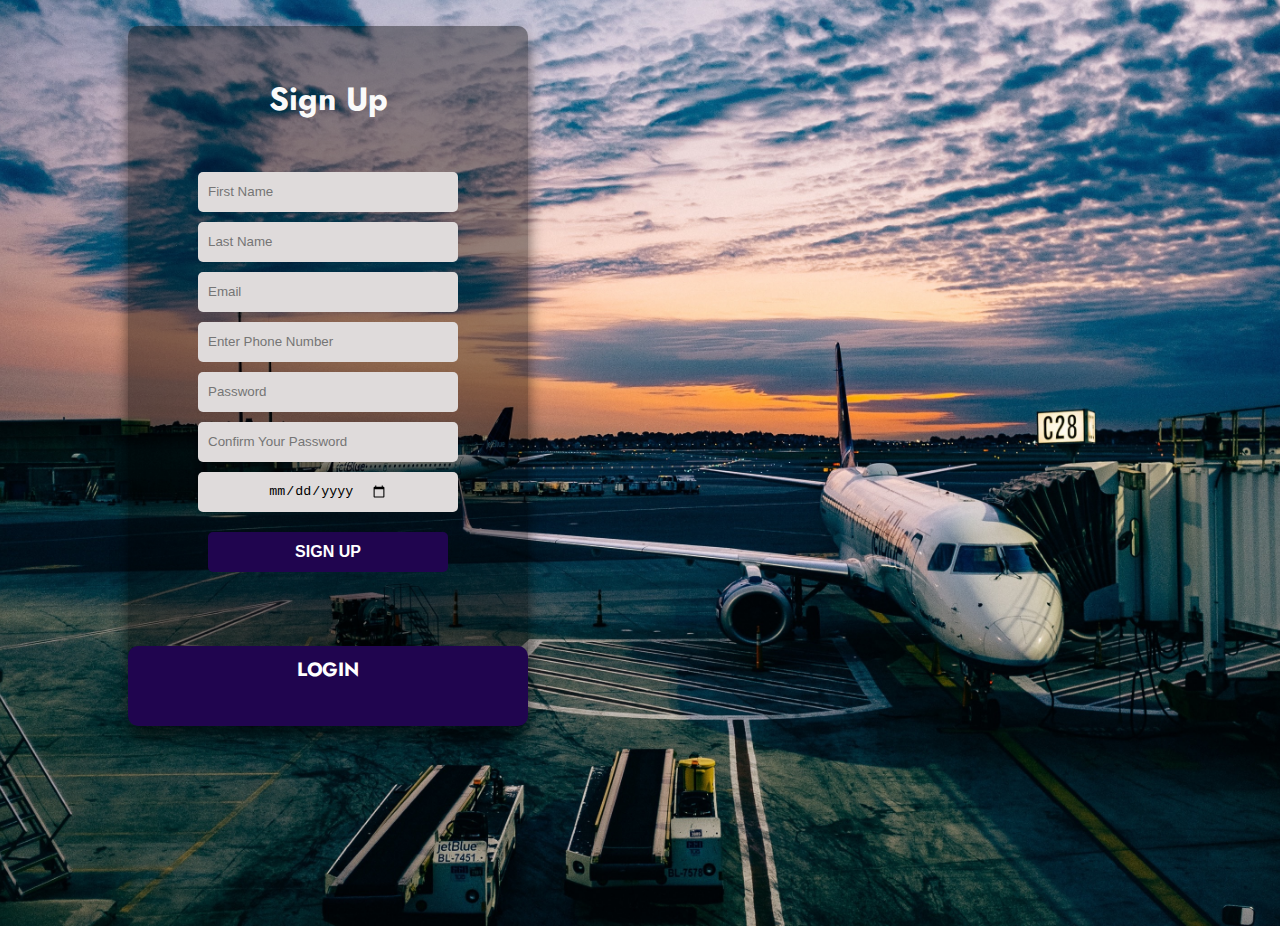
<file: html/login_form.html>
<!DOCTYPE html>
<html lang="en">

<head>
    <meta charset="UTF-8">
    <meta http-equiv="X-UA-Compatible" content="IE=edge">
    <meta name="viewport" content="width=device-width, initial-scale=1.0">
    <title>Login-Registration</title>

    <link rel="stylesheet" type="text/css" href="../css/login.css">
    <script src="../js/loginjs.js"></script>
    <link rel="stylesheet" href="https://fonts.googleapis.com/css?family=Jost:wght@500&display=swap" rel="stylesheet">
</head>

<body>
    <div class="main">
        <input type="checkbox" id="chk" aria-hidden="true">

        <div class="signup">
            <form action="../php/signup.php" name="loginForm" method="POST">
                <label for="chk" aria-hidden="true">Sign Up</label>
                <input type="text" name="fname" placeholder="First Name" pattern="[A-Z,a-z]*" />
                <input type="text" name="lname" placeholder="Last Name" pattern="[A-Z,a-z]*" />
                <input type="email" name="email" placeholder="Email" pattern="[A-Z,a-z,@,0-9]*"/>
                <input type="text" name="phnnum" placeholder="Enter Phone Number" pattern="[0-9]*" />
                <input type="password" name="pswd" placeholder="Password" />
                <input type="password" name="confirmpswd" placeholder="Confirm Your Password" />
                <input type="date" name="bod" placeholder="dd-mm-yyyy" />
                <button type="submit" value="send" name="Submit" onclick="validateform()">SIGN UP</button>
            </form>
        </div>

        <div class="login">
            <form action="./login.php" method="POST">
                <label for="chk" aria-hidden="true">LOGIN</label>
                <input type="email" name="email" placeholder="Email" pattern="[A-Z,a-z,@,0-9]*">
                <input type="password" name="pswd" placeholder="Password" >
                <button>Login</button>
            </form>
        </div>
    </div>

</body>

</html>
</file>
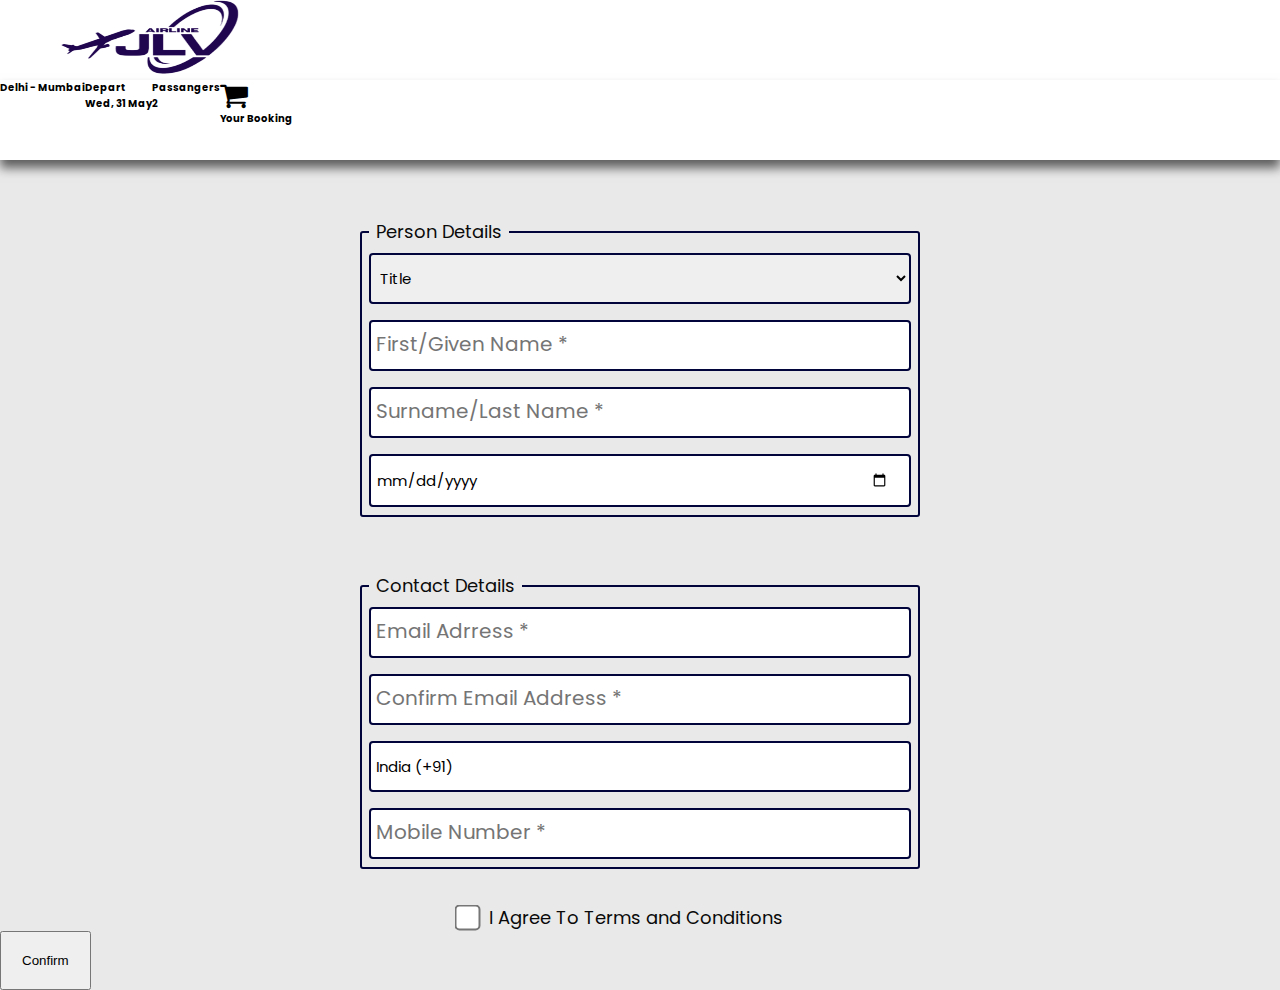
<file: html/passenger.html>
<!DOCTYPE html>
<html lang="en">

<head>
    <meta charset="UTF-8">
    <meta http-equiv="X-UA-Compatible" content="IE=edge">
    <meta name="viewport" content="width=device-width, initial-scale=1.0">
    <title>Passenger Details</title>

    <link rel="stylesheet" href="https://cdnjs.cloudflare.com/ajax/libs/font-awesome/4.7.0/css/font-awesome.min.css">
    <link rel="stylesheet" href="../css/passenger.css">
    <link rel="stylesheet" href="../css/style.css">
</head>

<body>
    <div class="container">
        <header>
            <nav>

                <div class="logo"><img src="../images/logo2.png" alt=""></div>

            </nav>
            <nav class="search_menu_bar">
                <div class="search-fromTo">
                    Delhi - Mumbai
                </div>
                <div class="search-depDate">
                    <div class="search-lable-depart">
                        Depart
                    </div>
                    <div class="search-lable-date">
                        Wed, 31 May
                    </div>
                </div>
                <div class="search-div-passanger">
                    <div class="search-lable-passanger">
                        Passangers
                    </div>
                    <div class="search-lable-num-pass">
                        2
                    </div>
                </div>
                <div class="search-div-yourbook">
                    <div class="search-icon-yourbook">
                        <i class="fa fa-shopping-cart fa-3x" aria-hidden="true"></i>
                    </div>
                    <p id="yourBooking">Your Booking
                    </p>
                </div>
            </nav>
        </header>


        <div class="bg-container">
            <div class="box-container">
                <div class="otd1">
                    <form action="">
                        <fieldset>
                            <legend>Person Details</legend>
                            <!-- <label for="title">Title:</label> -->
                            <select name="title" id="title">
                                <option value="" disabled selected>Title </option>
                                <!-- <option value="ps">-Please select- </option> -->
                                <option value="Mr">Mr.</option>
                                <option value="Mrs">Mrs.</option>
                                <option value="Ms">Ms</option>
                                <option value="Mstr">Mstr</option>
                                <option value="Doctor">Doctor</option>
                                <option value="Miss">Miss</option>
                            </select>

                            <input type="text" name="fname" id="fname" placeholder="First/Given Name *" required />

                            <input type="text" name="lname" id="lname" placeholder="Surname/Last Name *" required />

                            <input type="date" name="bod" id="bod" placeholder="Date of Birth" />
                        </fieldset>
                    </form>
                </div>

                <div class="otd2">
                    <form action="">
                        <fieldset>
                            <legend>Contact Details</legend>
                            <input type="email" name="email" id="email" placeholder="Email Adrress *">

                            <input type="email" name="cemail" id="cemail" placeholder="Confirm Email Address *">

                            <input type="text" name="countrycode" id="countrycode" value="India (+91)" readonly />

                            <input type="tel" name="number" id="number" placeholder="Mobile Number *" />

                        </fieldset>
                    </form>
                </div>

                <div class="otd3">
                    <input type="checkbox" name="agree" id="agree"> I Agree To Terms and Conditions

                    <br>
                    <input type="submit" name="confirm" id="confirm" value="Confirm">
                </div>
            </div>
        </div>
    </div>

</body>

</html>
</file>
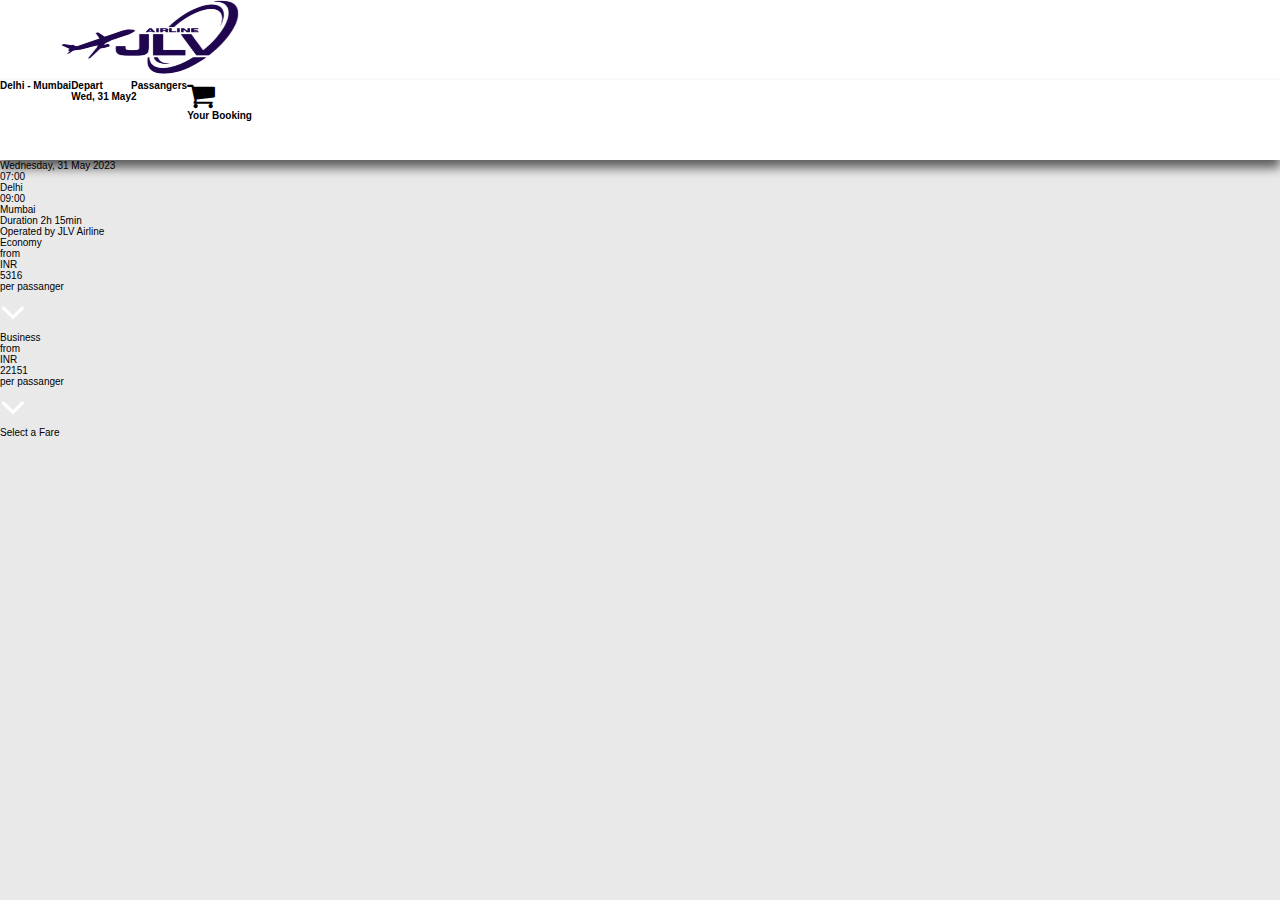
<file: html/searchFlight.html>
<!DOCTYPE html>
<html lang="en">
<head>
    <meta charset="UTF-8">
    <meta http-equiv="X-UA-Compatible" content="IE=edge">
    <meta name="viewport" content="width=device-width, initial-scale=1.0">
    <title>Search Flights</title>
    <link rel="stylesheet" href="https://cdnjs.cloudflare.com/ajax/libs/font-awesome/4.7.0/css/font-awesome.min.css">
    <link rel="stylesheet" href="../css/style.css">
</head>
<body>
    <header>
        <nav>

            <div class="logo"><img src="../images/logo2.png" alt=""></div>
            
        </nav>
        <nav class="search_menu_bar">
            <div class="search-fromTo">
                Delhi - Mumbai
            </div>
            <div class="search-depDate">
                <div class="search-lable-depart">
                   Depart 
                </div>
                <div class="search-lable-date">
                   Wed, 31 May 
                </div>
            </div>
            <div class="search-div-passanger">
                <div class="search-lable-passanger">
                    Passangers 
                 </div>
                 <div class="search-lable-num-pass">
                    2 
                 </div>
            </div>
            <div class="search-div-yourbook">
                <div class="search-icon-yourbook">
                    <i class="fa fa-shopping-cart fa-3x" aria-hidden="true"></i>
                </div>
                <p id="yourBooking">Your Booking
                </p> 
            </div>
        </nav>
    </header>


    <div class="search-date-day">
        Wednesday, 31 May 2023
    </div>


    <div class="search-flight-list" id="main" >
        <div class="search-list-detail">
            <div class="search-list-time">
                <div class="search-list-start-time">
                    <div class="search-lable-start-time">
                        07:00
                    </div>
                    <div class="search-lable-start-city">
                        Delhi
                    </div>
                    
                </div>
                <div class="search-list-end-time">
                    <div class="search-lable-end-time">
                        09:00
                    </div>
                    <div class="search-lable-end-city">
                        Mumbai
                    </div>
                </div> 
                   
            </div>
            <div class="search-duration">
                Duration 2h 15min
            </div>
            <div class="search-airline">
                Operated by JLV Airline

            </div>
        </div>
        
        <div class="search-class">
            <div class="search-economy" id="economy" onclick="joinEconomyDiv()">
                <div class="search-class-label">
                    <p class="search-bold">Economy</p>
                    <p class="search-normal">from</p>
                    <p class="search-bold">INR <br>5316 <br></p>
                    <p class="search-normal">per passanger</p>
                    <div class="search-arrow-down">
                        <i id="economy-down" class="fa fa-angle-down fa-4x" style="color: white;" aria-hidden="true"></i>
                        <i id="economy-up" class="fa fa-angle-up fa-4x" style="color: white; display: none;" aria-hidden="true" ></i>
                    </div>
                </div>
            </div>
            <div class="search-business" id="business" onclick="joinBuisnessDiv()">
                <div class="search-class-label">
                    <p class="search-bold">Business</p>
                    <p class="search-normal">from</p>
                    <p class="search-bold">INR <br>22151 <br></p>
                    <p class="search-normal">per passanger</p>
                    <div class="search-arrow-down">
                        <i id="business-down" class="fa fa-angle-down fa-4x" style="color: white;" aria-hidden="true"></i>
                        <i id="business-up" class="fa fa-angle-up fa-4x" style="color: white; display: none;" aria-hidden="true" ></i>
                    </div>
                </div>
            </div>
        </div>
    </div>
    <div class="search-economy-detail" id="addEcoDiv">
        <div class="search-details-main-lable">
            Select a Fare 
        </div>
        <div class="search-fare-1">
            <div class="search-fare-1-head">
                
            </div>
        </div>
        <div class="search-fare-2">

        </div>
        <div class="search-fare-3">

        </div>
        <div class="search-fare-4">

        </div>
        
    </div>
    <div class="search-buisness-detail" id="addBuiDiv">

    </div>
    <div class="search-flight-list">
        
    </div>
    <div class="search-flight-list">
        
    </div>


    <script src="../js/search.js"></script>
</body>
</html>
</file>
<file: css/login.css>
body {
    margin: 0;
    padding: 0;
    /* display: flex; */
    justify-content: center;
    padding-left: 10%;
    margin-top: 2%;
    align-items: center;
    min-height: 100vh;
    font-family: 'Jost', sans-serif;
    background: url("../images/slidebar-1.jpg") no-repeat center / cover;
}

.main {
    width: 400px;
    height: 700px;
    background: red;
    overflow: hidden;
    background-color: rgba(0, 0, 0, .4  );
    border-radius: 10px;
    box-shadow: 0 .8rem 1rem rgba(0, 0, 0, .6);
    float: left;
}

.login-message{
    width: 25%;
    height: auto;
    background-color: antiquewhite;
    border-radius: 10px;
    margin-right: 4%;
    float: right;
    text-align: center;
    display: none;
}

#chk {
    display: none;
}

.signup {
    position: relative;
    width: 100%;
    height: 100%;
}

label {
    color: rgb(250, 250, 250);
    font-size: 2em;
    justify-content: center;
    display: flex;
    margin: 50px;
    font-weight: bold;
    cursor: pointer;
    transition: 0.5s ease-in-out;
}

input {
    width: 60%;
    height: 20px;
    background: #dfdbdb;
    justify-content: center;
    display: flex;
    margin: 10px auto;
    padding: 10px;
    border: none;
    outline: none;
    border-radius: 5px;
}

button {
    width: 60%;
    height: 40px;
    margin: 10px auto;
    justify-content: center;
    display: block;
    color: #fff;
    background: rgb(32, 5, 79);
    font-size: 1em;
    font-weight: bold;
    margin-top: 20px;
    outline: none;
    border: none;
    border-radius: 5px;
    transition: .2s ease-in;
    cursor: pointer;
}

button:hover {
    background: #fff;
    color: rgb(32, 5, 79);
    border: 2px solid rgb(32, 5, 79);
}

.login button{
    width: 60%;
    height: 40px;
    margin: 10px auto;
    justify-content: center;
    display: block;
    color: rgb(32, 5, 79);
    background: #fff;
    font-size: 1em;
    font-weight: bold;
    margin-top: 20px;
    outline: none;
    border: none;
    border-radius: 5px;
    transition: .2s ease-in;
    cursor: pointer;
}
.login button:hover{
    background:rgb(81, 14, 197);
    color: #fff;
    border: 2px solid rgb(81, 14, 197);
}
.login {
    height: 700px;
    background:rgb(32, 5, 79);
    border-radius: 10px;
    transform: translateY(-180px);
    transition: .8s ease-in-out;
}

.login label {
    color:  #fff;
    transform: scale(.6);
}

#chk:checked~.login {
    transform: translateY(-700px);
}

#chk:checked~.login label {
    transform: scale(1);
}

#chk:checked~.signup label {
    transform: scale(.6);
}
</file>
<file: css/passenger.css>
@import url('https://fonts.googleapis.com/css2?family=Poppins:wght@400;500;700&display=swap');

body {
    position: relative;
    display: flex;
    align-items: center;
    justify-content: center;
    height: 100vh;
    font-family: 'Poppins', sans-serif;

}

html {
    font-size: 10px;
    font-family: 'Poppins', sans-serif;
}


.container {
    width: 100%;
    margin: auto;
    font-family: 'Poppins', sans-serif;
    background-color: transparent;
    padding-top: 0%;
    margin-top: 0%;

}


.box-container {
    padding-top: 3%;
    height: 100%;
    font-size: large;
    display: block;
    align-content: center;
    /* overflow-y: hidden; */
}

fieldset {
    padding-left: 7px;
    padding-right: 7px;
    border-radius: 3px;
    border: 2px #01033b solid;
}

legend {
    padding-left: 7px;
    padding-right: 7px;
    color: #0b0b0b;
}

form {
    width: 600px;
    margin: auto;
    font-size: large;
    font-family: 'Poppins', sans-serif;
    padding: 20px;
    background-color: transparent;
}

.otd1 {
    padding-bottom: 15px;
}

.otd2 {
    padding-bottom: 15px;
}

.otd3 {
    color: #0a0a0a;
}

input {
    padding: 20px;
}


input[type=text],
input[type=date],
input[type=email],
input[type=tel],
select {
    width: 100%;
    padding: 12px 20px;
    font-family: 'Poppins', sans-serif;
    margin: 8px 0;
    display: inline-block;
    font-size: 15px;
    border: 2px solid #01033b;
    border-radius: 4px;
    box-sizing: border-box;
    padding-left: 5px;
}


input[type=checkbox] {
    margin-left: 36%;
    color: #040404;
    transform: scale(2);
    margin-right: 1rem;
}

button {
    padding: 14px 20px;
    margin: 8px 0;
    border: 2px black solid;
    border-radius: 4px;
    cursor: pointer;
    margin-left: 60%;
    font-size: 20px;
}

button a {
    text-decoration: none;
}
</file>
<file: css/style.css>
*,
*::before,
*::after {
    margin: 0;
    padding: 0;
    box-sizing: border-box;
}
body {
    background-size: cover;
    background-color: #e9e9e9;
}
html {
    font-size: 10px;
    font-family: 'Poppins', sans-serif;
}

header {
    width: 100%;
    height: 100%;
    background: transparent;
    position: relative;
}

nav {
    width: 100%;
    height: 8rem;
    display: flex;
    
    font-weight: bold;
    background-color: #fff;
    box-shadow: 0 .8rem 1rem rgba(0, 0, 0, .6);
    position: relative;
}

a {
    text-decoration: none;

}
nav ul {
    display: flex;
    list-style: none;
    margin-left: auto;
    margin-right: 4rem;
}


.nav-link {
    font-size: 2rem;
    color: rgb(32, 5, 79);
    margin-right: 2rem;
    padding: 0 1rem;
    display: block;
    position: relative;
    transform-style: preserve-3d;
    transform-origin: top;
    text-transform: uppercase;
    line-height: 8rem;
    transition: transform 650ms cubic-bezier(0.55, 0.55, 0.675, 0.19);
}

.nav-link:hover {
    transform: rotateX(90deg);
}

.nav-item:last-child .nav-link {
    margin-right: 0;
}

.nav-link::after {
    background-color: rgb(32, 5, 79);
    content: attr(data-text);
    position: absolute;
    left: 0;
    bottom: -100%;
    padding: inherit;
    color: #fff;
    transform: rotateX(-90deg);
    transform-origin: top;
    border-radius: 5% 25%;
}

.nav-item:nth-child(odd) {
    animation: up 1s forwards;

}

.nav-item:nth-child(even) {
    animation: down 1s forwards;

}
.logo img{
    width: 180px;
    height: 75px;
}
.logo{
    margin-left: 6rem;
}

@keyframes up {
    form {
        transform: translateY(-100%);
        opacity: 0;
    }

    to {
        transform: translateY(0);
        opacity: 1;
    }
}

@keyframes down {
    form {
        transform: translateY(100%);
        opacity: 0;
    }

    to {
        transform: translateY(0);
        opacity: 1;
    }
}

.menu_bar{
    background: transparent linear-gradient(90deg,  rgb(32, 5, 79) 0%, #340f79 50%, rgb(81, 14, 197) 100%) 0% 0% no-repeat padding-box;
    border-bottom: 0;
    max-height: 30px;
}

.slidebar{
    position: absolute;
    width: 100%;
    height: 600px;
    background-image: url(../images/slidebar-1.jpg);
    background-size:100% 600px;
    z-index: 1;
}

.form-bar{
    position: absolute;
    width: 960px;
    height: 300px;
    margin-left: 20.5%;
    margin-right: 22.5%;
    border-radius: 30px;
    background-color: white;    
    z-index: 3;
    margin-top: 35%;
    box-shadow: 0 .8rem 3rem rgba(0, 0, 0, .4);
}   

.homepage{
    position:initial;
}

.form-nav{
    width: 960px;
    height: 100px;
    background-color: rgb(32, 5, 79);
    border-top-right-radius: 30px;
    border-top-left-radius: 30px;
    
}


.form-nav-item1 {
    width: 25%;
    height: 100px;
    font-size: 2.3rem;
    font-weight: 600;
    font-family: 'Poppins', sans-serif;
    text-align: center;
    color: #fff;
    background-color: rgb(32, 5, 79);
    border-radius: 30px 0 0 0;
    float: left;
    padding-top: 35px;
    border-right: solid 0.5px white;

}

.form-nav-item2 {
    width: 25%;
    height: 100px;
    font-size: 2.3rem;
    font-weight: 600;
    font-family: 'Poppins', sans-serif;
    text-align: center;
    color: #fff;
    background-color: rgb(32, 5, 79);
    float: left;
    padding: 35px;
    border-right: solid 0.5px white;

}

.form-nav-item3 {
    width: 25%;
    height: 100px;
    font-size: 2.3rem;
    text-align: center;
    font-weight: 600;
    color: #fff;
    background-color: rgb(32, 5, 79);
    font-family: 'Poppins', sans-serif;
    float: left;
    padding: 35px;
    border-right: solid 0.5px white;

}

.form-nav-item4 {
    width: 25%;
    height: 100px;
    font-size: 2.3rem;
    font-weight: 600;
    text-align: center;
    color: #fff;
    font-family: 'Poppins', sans-serif;
    background-color: rgb(32, 5, 79);
    float: left;
    padding: 35px;
    border-radius: 0 30px 0 0;
}

.form-from-input input {
    margin-top: 4%;
    margin-left: 2%;
    margin-right: 2%;
    font-size: large;
    text-indent: 15px;
    width: 43%;
    font-family: 'Poppins', sans-serif;
    height: 40px;
    /* box-sizing: content-box; */
    border-radius: 10px;
    float: left;
}

.arrow-icon {
    margin-top: 4.5%;
    margin-left: 1%;
    margin-right: 1%;
    width: 1%;
    height: 10px;
    float: left;
}

.form-to-input input {
    margin-top: 4%;
    margin-left: 2%;
    margin-right: 2%;
    font-size: large;
    font-family: 'Poppins', sans-serif;
    width: 43%;
    height: 40px;
    text-indent: 15px;
    box-sizing: content-box;
    border-radius: 10px;
    float: right;
}

::placeholder {
    font-size: 2rem;
    padding-top: 100%;
    padding-left: 0%;
}

.form-departing input {
    width: 43%;
    height: 40px;
    font-size: 20px;
    box-sizing: content-box;
    font-family: 'Poppins', sans-serif;
    margin-top: 3%;
    margin-left: 2%;
    margin-right: 2%;
    border-radius: 10px;
    text-indent: 10px;
    float: left;
}

.form-passenger {
    width: 30%;
    display: flex;
    margin-top: 11%;
    /* margin-right: 2%; */
    font-size: 2.3rem;
    color: rgb(20, 19, 19);
    font-family: 'Poppins', sans-serif;
    font-weight: 600;
    float: inline-end;
    padding-left: 5%;
}

.form-passenger .custom-select .passenger {
    display: block;
    align-content: center;
    box-sizing: border-box;
    border-radius: 6px;
    font-size: 20px;
    font-family: 'Poppins', sans-serif;
    /* font-weight: 600; */
    float: left;
    margin-left: 15%;
    margin-right: 2%;
    width: 70px;

}

/* form css ended */

/* css for slider started */

/* css for slider ended */
.search-button {
    width: 15%;
    height: 50px;
    border-radius: 15px;
    background-color: transparent;
    font-family: 'Poppins', sans-serif;
    margin-top: -46px;
    margin-left: 80%;
    color: #000;
    font-size: 2.3rem;
    float: left;
    cursor: pointer;
}

.search-button:hover {
    color: #f0f0f0;
    background-color: rgb(32, 5, 79);
    transition: 0.8s ease-in-out;
}


/* cards started */
.homepage-services {
    margin-top: 65%;
    width: 100%;
    height: 800px;
    /* background-color: #d6dadd; */
}

.homepage-services h1 {
    font-size: 4rem;
    text-align: center;
    font-weight: 700;
    font-family: 'Poppins', sans-serif;
    color: rgb(32, 5, 79);
    padding: 10px;

}

.homepage-services h3 {
    font-size: 2rem;
    text-align: center;
    font-weight: 200;
    font-family: 'Poppins', sans-serif;
    color: rgb(32, 5, 79);
}

.card-text-head {
    font-size: 1.6rem;
    padding: 20px;
    text-align: center;
    font-weight: 500;
    font-family: 'Poppins', sans-serif;
    color: rgb(32, 5, 79);
}

.card-img1 {
    margin-top: -1%;
    margin-left: 10%;
    margin-right: 10%;
    margin-bottom: 0;
    align-content: center;
    width: 80%;
    height: 180px;
    background-image: url(../images/card1.png);
    background-position: center;
    background-size: 100% 180px;

}

.card-img2 {
    margin-top: -1%;
    margin-left: 10%;
    margin-right: 10%;
    margin-bottom: 0;
    align-content: center;
    width: 80%;
    height: 180px;
    background-image: url(../images/card-2.png);
    background-position: center;
    background-size: 100% 180px;
}

.card-img3 {
    margin-top: -1%;
    margin-left: 13%;
    margin-right: 10%;
    margin-bottom: 0;
    align-content: center;
    width: 80%;
    height: 180px;
    background-image: url(../images/card3.png);
    background-position: center;
    background-size: 95% 180px;

}

.card-img4 {
    margin-top: -1%;
    margin-left: 10%;
    margin-right: 10%;
    margin-bottom: 0;
    align-content: center;
    width: 80%;
    height: 180px;
    background-image: url(../images/card4.png);
    background-position: center;
    background-size: 90% 180px;

}

.card-text {
    margin-top: 9%;
    font-size: 2rem;
    padding: 15px;
    text-align: center;
    font-weight: 600;
    font-family: 'Poppins', sans-serif;
    color: rgb(32, 5, 79);
}

.card-1 {
    width: 20%;
    height: 400px;
    margin-top: 40px;
    background-color: rgb(191, 195, 220);
    border-radius: 10px;
    margin-left: 7%;
    box-shadow: 0 .8rem 3rem rgba(0, 0, 0, .4);
}

.card-2 {
    width: 20%;
    height: 400px;
    margin-top: -400px;
    background-color: rgb(191, 195, 220);
    border-radius: 10px;
    margin-left: 29%;
    box-shadow: 0 .8rem 3rem rgba(0, 0, 0, .4);
}

.card-3 {
    width: 20%;
    height: 400px;
    margin-top: -400px;
    background-color: rgb(191, 195, 220);
    border-radius: 10px;
    margin-left: 51%;
    box-shadow: 0 .8rem 3rem rgba(0, 0, 0, .4);
}

.card-4 {
    width: 20%;
    height: 400px;
    margin-top: -400px;
    background-color: rgb(191, 195, 220);
    border-radius: 10px;
    margin-left: 73%;
    box-shadow: 0 .8rem 3rem rgba(0, 0, 0, .4);
}
</file>
